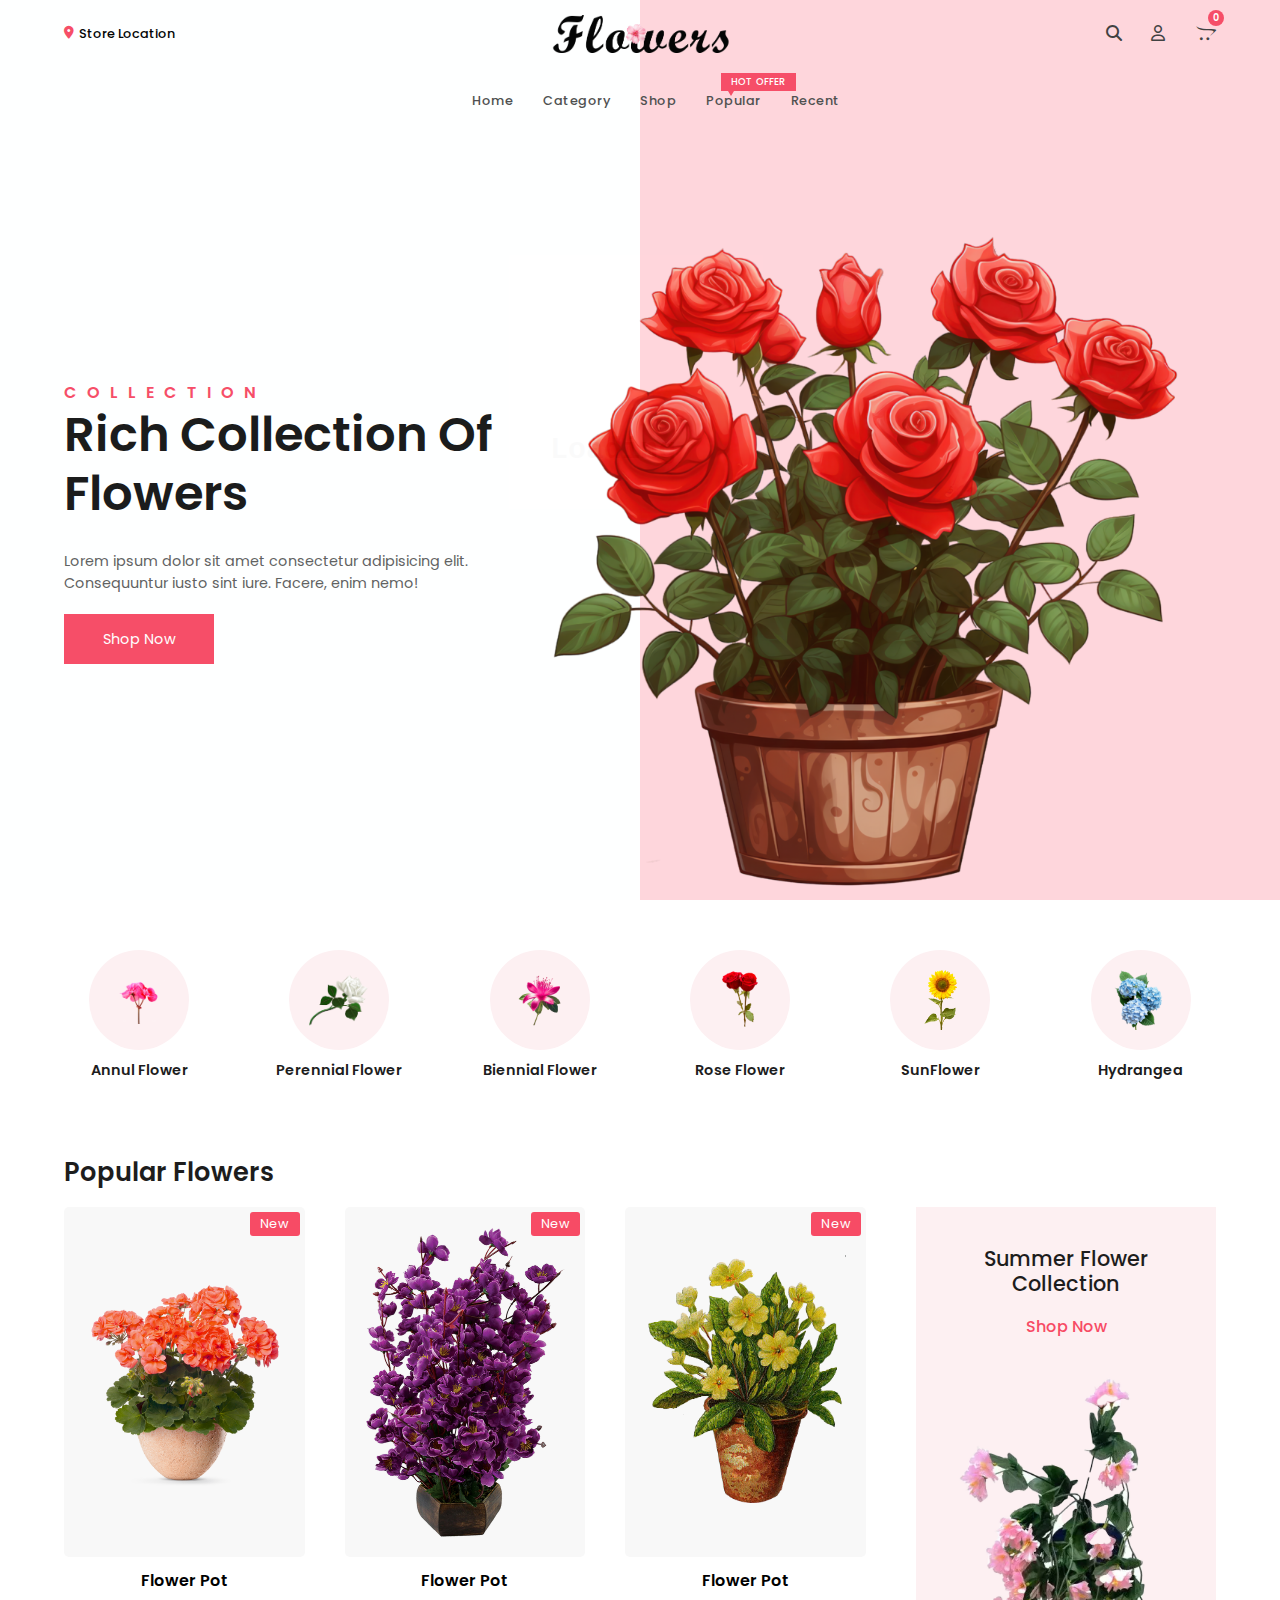
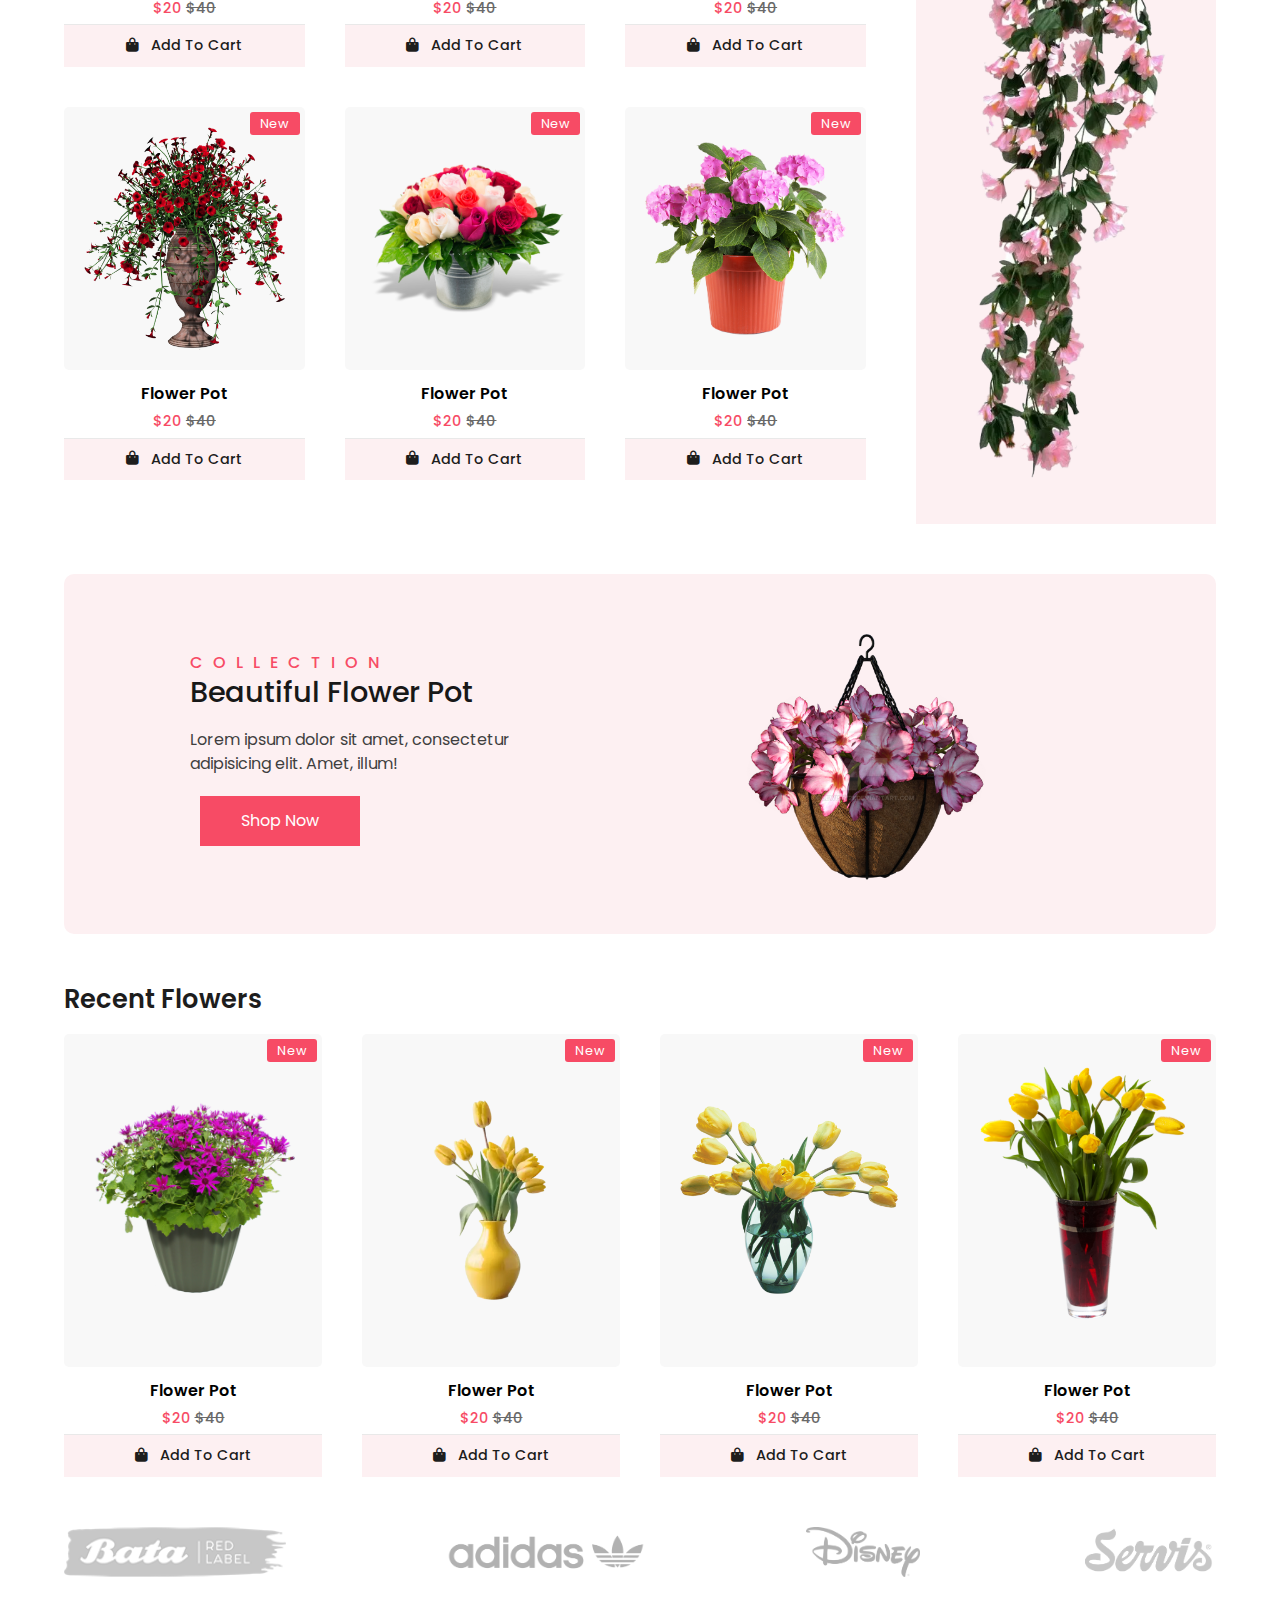
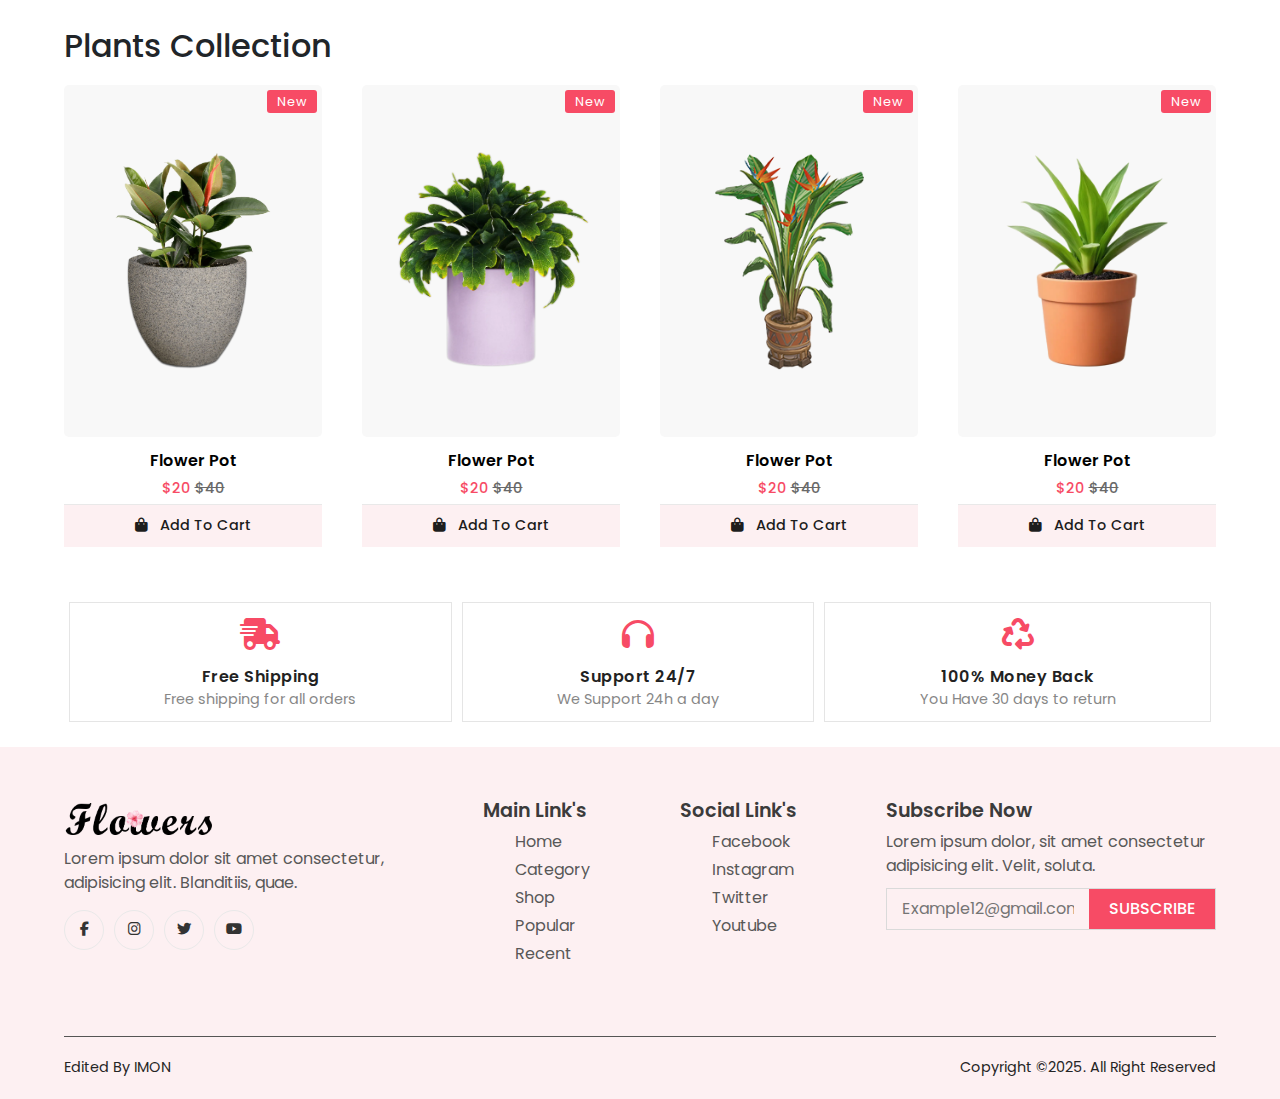
<file: index.html>
<!DOCTYPE html>
<html lang="en">
<head>
    <meta charset="UTF-8">
    <meta name="viewport" content="width=device-width, initial-scale=1.0">
    <title>FLOWER SHOP</title>
    <!-- favion icon -->
     <link rel="icon" href="assets/images/fav_icon/fav-icon.png">

    <!-- CSS LINK -->
     <link rel="stylesheet" href="assets/css/all.min.css">
     <link rel="stylesheet" href="assets/css/bootstrap.min.css">
     <link rel="stylesheet" href="assets/css/style.css">
    <!-- CSS LINK END -->
</head>
<body>
    
    <!-- PRELOADER AREA -->
    <div class="preloader_area">
      <div class="loader"></div>
    </div>
    <!-- PRELOADER AREA END -->


    <!-- BACK TO TOP BTN AREA -->
    <button class="back_to_top btn btn-primary">
      <i class="fa-solid fa-angles-up"></i>
    </button>
    <!-- BACK TO TOP BTN AREA END -->


    <!-- MAIN AREA -->
     <section id="main">


      <!-- btn -->
      <input type="checkbox" class="menu-btn" id="menu-btn">

        <!-- ========= MENU AREA ========= -->
         <header>


             <!-- header top -->
            <div class="header_top">

               <!-- menu-icon -->
                <label for="menu-btn" class="menu-icon">
                  <span class="nav-icon"></span>
                </label>

               <!-- location -->
                <div class="nav-location">
                    <a href="#">
                        <i class="fa-solid fa-location-dot"></i>
                        Store Location
                    </a>
                </div>

                <a href="#" class="logo">
                    <img src="assets/images/logo2.png" alt="logo">
                </a>

                <div class="nav-btns">
                    <!-- search -->
                    <a href="javascript:void(0);" class="nav-search">
                        <i class="fa-solid fa-magnifying-glass"></i>
                    </a>

                    <!-- user -->
                    <a href="javascript:void(0);" class="nav-user">
                        <i class="fa-regular fa-user"></i>
                    </a>

                    <!-- cart -->
                    <a href="#" class="nav-cart">
                        <i class="fa-brands fa-opencart"></i>
                        <span>0</span>
                    </a>
                </div>

            </div>

            <!-- ========= navigation ========= -->

            <nav class="navigation">
                <ul class="menu">
                    <li><a href="index.html">Home</a></li>
                    <li><a href="#category">Category</a></li>
                    <li><a href="#shoping-banner">Shop</a></li>
                    <li>
                        <a href="#popular">Popular</a>
                        <span class="nav-label">Hot Offer</span>
                    </li>
                    <li><a href="#recent-products">Recent</a></li>
                </ul>
            </nav>

         </header>
        <!-- ========= MENU AREA END ========= -->


        <!-- ========= HERO AREA ========= -->
         <div class="main_content">
            <!-- ===== text ===== -->
             <div class="main_content_text">
                <strong>Collection</strong>
                <h1>Rich Collection Of Flowers</h1>
                <p>Lorem ipsum dolor sit amet consectetur adipisicing elit. Consequuntur iusto sint iure. Facere, enim nemo!</p>
                <a href="#">Shop Now</a>
             </div>
             <!-- ===== main img ===== -->
              <div class="main_content_img">
                <img src="assets/images/main/model.png" alt="model">
              </div>
         </div>
        <!-- ========= HERO AREA END ========= -->

     </section>
    <!-- MAIN AREA END -->


    <!-- ======= SEARCH AREA ======= -->
     <div class="search-bar">
        <!-- ===input=== -->
         <form class="search-input">
            <input type="text" name="search" placeholder="Search For Product">
            <!-- cancle -->
             <a href="javascript:void(0);" class="search-cancel">
                <i class="fa-solid fa-xmark"></i>
             </a>
         </form>
     </div>
    <!-- ======= SEARCH AREA END ======= -->


    <!-- ===== USER AREA ===== -->
     <div class="form">

        <!-- *****login***** -->
         <div class="login-form">
            <!-- close btn -->
             <a href="javascript:void(0);" class="form-cancel">
                <i class="fa-solid fa-xmark"></i>
             </a>
             <!-- heading -->
              <strong>Log in</strong>
              <!-- input -->
               <form>
                <input type="email" name="email" placeholder="Example12@gmail.com" required>
                <input type="password" name="password" placeholder="Password" required>
                <input type="submit" value="Log in">
               </form>
               <!-- btns -->
                <div class="form-btns">
                    <a href="#" class="forget">Forgotten password?</a>
                    <a href="javascript:void(0);" class="sign-up-btn">Create New Account</a>
                </div>
         </div>


        <!-- *****signup***** -->
         <div class="sign-up-form">
            <!-- close btn -->
             <a href="javascript:void(0);" class="form-cancel">
                <i class="fa-solid fa-xmark"></i>
             </a>
             <!-- heading -->
              <strong>Sign Up</strong>
              <!-- input -->
               <form>
                <input type="text" name="fullname" placeholder="Full Name" required>
                <input type="email" name="email" placeholder="Example12@gmail.com" required>
                <input type="password" name="password" placeholder="Strong Password" required>
                <input type="submit" value="Sign Up">
               </form>
               <!-- btns -->
                <div class="form-btns">
                    <a href="javascript:void(0);" class="already-account">Already Have An Account</a>
                </div>
         </div>
     </div>
    <!-- ===== USER AREA END ===== -->


    <!-- ======= CATEGORY AREA ======= -->
     <section id="category">
        <!-- box1 -->
         <a href="#" class="category-box">
            <!-- img -->
             <div class="category-box-img">
                <img src="assets/images/category/category_01.png" alt="Annul Flower">
             </div>
             <!-- text -->
              <strong>Annul Flower</strong>
         </a>

        <!-- box2 -->
         <a href="#" class="category-box">
            <!-- img -->
             <div class="category-box-img">
                <img src="assets/images/category/category_02.png" alt="Perennial Flower">
             </div>
             <!-- text -->
              <strong>Perennial Flower</strong>
         </a>

        <!-- box3 -->
         <a href="#" class="category-box">
            <!-- img -->
             <div class="category-box-img">
                <img src="assets/images/category/category_03.png" alt="Biennial Flower">
             </div>
             <!-- text -->
              <strong>Biennial Flower</strong>
         </a>

        <!-- box4 -->
         <a href="#" class="category-box">
            <!-- img -->
             <div class="category-box-img">
                <img src="assets/images/category/category_04.png" alt="Rose Flower">
             </div>
             <!-- text -->
              <strong>Rose Flower</strong>
         </a>

        <!-- box5 -->
         <a href="#" class="category-box">
            <!-- img -->
             <div class="category-box-img">
                <img src="assets/images/category/category_05.png" alt="SunFlower">
             </div>
             <!-- text -->
              <strong>SunFlower</strong>
         </a>

        <!-- box6 -->
         <a href="#" class="category-box">
            <!-- img -->
             <div class="category-box-img">
                <img src="assets/images/category/category_06.png" alt="Hydrangea">
             </div>
             <!-- text -->
              <strong>Hydrangea</strong>
         </a>
     </section>
    <!-- ======= CATEGORY AREA END ======= -->


    <!-- ===== POPULAR ITEM AREA ===== -->
     <section id="popular">

        <!-- heading -->
         <h2>Popular Flowers</h2>

         <!-- container -->
          <div class="popular-dress-container">
            <!-- product -->
             <div class="popular-product-container">
                <!-- box1 -->
                 <div class="product-box">
                    <!-- image -->
                     <a href="#" class="product-box-img">
                        <img src="assets/images/popular/popular_01.png" alt="PopularProduct">
                        <span>New</span>
                     </a>
                     <!-- text -->
                      <div class="product-box-text">
                        <a href="#" class="product-text-title">Flower Pot</a>
                        <span>$20 <del>$40</del></span>
                        <a href="#" class="product-cart-btn">
                            <i class="fa-solid fa-bag-shopping"></i>
                            Add To Cart
                        </a>
                      </div>
                 </div>

                <!-- box2 -->
                 <div class="product-box">
                    <!-- image -->
                     <a href="#" class="product-box-img">
                        <img src="assets/images/popular/popular_02.png" alt="PopularProduct">
                        <span>New</span>
                     </a>
                     <!-- text -->
                      <div class="product-box-text">
                        <a href="#" class="product-text-title">Flower Pot</a>
                        <span>$20 <del>$40</del></span>
                        <a href="#" class="product-cart-btn">
                            <i class="fa-solid fa-bag-shopping"></i>
                            Add To Cart
                        </a>
                      </div>
                 </div>

                <!-- box3 -->
                 <div class="product-box">
                    <!-- image -->
                     <a href="#" class="product-box-img">
                        <img src="assets/images/popular/popular_03.png" alt="PopularProduct">
                        <span>New</span>
                     </a>
                     <!-- text -->
                      <div class="product-box-text">
                        <a href="#" class="product-text-title">Flower Pot</a>
                        <span>$20 <del>$40</del></span>
                        <a href="#" class="product-cart-btn">
                            <i class="fa-solid fa-bag-shopping"></i>
                            Add To Cart
                        </a>
                      </div>
                 </div>

                <!-- box4 -->
                 <div class="product-box">
                    <!-- image -->
                     <a href="#" class="product-box-img">
                        <img src="assets/images/popular/popular_04.png" alt="PopularProduct">
                        <span>New</span>
                     </a>
                     <!-- text -->
                      <div class="product-box-text">
                        <a href="#" class="product-text-title">Flower Pot</a>
                        <span>$20 <del>$40</del></span>
                        <a href="#" class="product-cart-btn">
                            <i class="fa-solid fa-bag-shopping"></i>
                            Add To Cart
                        </a>
                      </div>
                 </div>

                <!-- box5 -->
                 <div class="product-box">
                    <!-- image -->
                     <a href="#" class="product-box-img">
                        <img src="assets/images/popular/popular_05.png" alt="PopularProduct">
                        <span>New</span>
                     </a>
                     <!-- text -->
                      <div class="product-box-text">
                        <a href="#" class="product-text-title">Flower Pot</a>
                        <span>$20 <del>$40</del></span>
                        <a href="#" class="product-cart-btn">
                            <i class="fa-solid fa-bag-shopping"></i>
                            Add To Cart
                        </a>
                      </div>
                 </div>

                <!-- box6 -->
                 <div class="product-box">
                    <!-- image -->
                     <a href="#" class="product-box-img">
                        <img src="assets/images/popular/popular_06.png" alt="PopularProduct">
                        <span>New</span>
                     </a>
                     <!-- text -->
                      <div class="product-box-text">
                        <a href="#" class="product-text-title">Flower Pot</a>
                        <span>$20 <del>$40</del></span>
                        <a href="#" class="product-cart-btn">
                            <i class="fa-solid fa-bag-shopping"></i>
                            Add To Cart
                        </a>
                      </div>
                 </div>
             </div>
             <!-- banner -->
              <div class="popular-banner">
               <!-- text -->
                <div class="popular-banner-text">
                  <h3>Summer Flower Collection</h3>
                  <a href="#">Shop Now</a>
                </div>
                  <!-- img -->
                   <div class="popular-banner-img">
                     <img src="assets/images/banner.webp" alt="Banner">
                   </div>
              </div>
          </div>
     </section>
    <!-- ===== POPULAR ITEM AREA END ===== -->


    <!-- ===== SHOPING BANNER AREA ===== -->
     <section id="shoping-banner">
      <div class="shoping-banner-container">
         <!-- text -->
          <div class="shoping-banner-text">
            <strong>Collection</strong>
            <h3>Beautiful Flower Pot</h3>
            <p>Lorem ipsum dolor sit amet, consectetur adipisicing elit. Amet, illum!</p>
            <a href="#">Shop Now</a>
          </div>
          <!-- img -->
          <div class="shoping-banner-img">
            <img src="assets/images/shoes-bag.png" alt="Banner">
          </div>
      </div>
     </section>
    <!-- ===== SHOPING BANNER AREA END ===== -->


    <!-- ===== RECENT PRODUCT AREA ===== -->
     <section id="recent-products">

      <!-- heading -->
      <h2>Recent Flowers</h2>

      <!-- container -->
       <div class="recent-product-container">
         <!-- box1 -->
         <div class="product-box">
            <!-- image -->
             <a href="#" class="product-box-img">
                <img src="assets/images/popular/popular_07.png" alt="PopularProduct">
                <span>New</span>
             </a>
             <!-- text -->
              <div class="product-box-text">
                <a href="#" class="product-text-title">Flower Pot</a>
                <span>$20 <del>$40</del></span>
                <a href="#" class="product-cart-btn">
                    <i class="fa-solid fa-bag-shopping"></i>
                    Add To Cart
                </a>
              </div>
         </div>

         <!-- box2 -->
         <div class="product-box">
            <!-- image -->
             <a href="#" class="product-box-img">
                <img src="assets/images/popular/popular_08.png" alt="PopularProduct">
                <span>New</span>
             </a>
             <!-- text -->
              <div class="product-box-text">
                <a href="#" class="product-text-title">Flower Pot</a>
                <span>$20 <del>$40</del></span>
                <a href="#" class="product-cart-btn">
                    <i class="fa-solid fa-bag-shopping"></i>
                    Add To Cart
                </a>
              </div>
         </div>

         <!-- box3 -->
         <div class="product-box">
            <!-- image -->
             <a href="#" class="product-box-img">
                <img src="assets/images/popular/popular_09.png" alt="PopularProduct">
                <span>New</span>
             </a>
             <!-- text -->
              <div class="product-box-text">
                <a href="#" class="product-text-title">Flower Pot</a>
                <span>$20 <del>$40</del></span>
                <a href="#" class="product-cart-btn">
                    <i class="fa-solid fa-bag-shopping"></i>
                    Add To Cart
                </a>
              </div>
         </div>

         <!-- box4 -->
         <div class="product-box">
            <!-- image -->
             <a href="#" class="product-box-img">
                <img src="assets/images/popular/popular_10.png" alt="PopularProduct">
                <span>New</span>
             </a>
             <!-- text -->
              <div class="product-box-text">
                <a href="#" class="product-text-title">Flower Pot</a>
                <span>$20 <del>$40</del></span>
                <a href="#" class="product-cart-btn">
                    <i class="fa-solid fa-bag-shopping"></i>
                    Add To Cart
                </a>
              </div>
         </div>

       </div>
      
     </section>
    <!-- ===== RECENT PRODUCT AREA END ===== -->


    <!-- ===== PARTNER AREA ===== -->
     <section id="partner">
      <img src="assets/images/BrandLogo/logo-1.png" alt="partnercompaney">
      <img src="assets/images/BrandLogo/logo-2.png" alt="partnercompaney">
      <img src="assets/images/BrandLogo/logo-3.png" alt="partnercompaney">
      <img src="assets/images/BrandLogo/logo-4.png" alt="partnercompaney">
     </section>
    <!-- ===== PARTNER AREA END ===== -->


    <!-- ===== PLANTS AREA ===== -->
    <section id="plants-products">

      <!-- heading -->
      <h2>Plants Collection</h2>

      <!-- container -->
       <div class="recent-product-container">
         <!-- box1 -->
         <div class="product-box">
            <!-- image -->
             <a href="#" class="product-box-img">
                <img src="assets/images/popular/popular_11.webp" alt="PopularProduct">
                <span>New</span>
             </a>
             <!-- text -->
              <div class="product-box-text">
                <a href="#" class="product-text-title">Flower Pot</a>
                <span>$20 <del>$40</del></span>
                <a href="#" class="product-cart-btn">
                    <i class="fa-solid fa-bag-shopping"></i>
                    Add To Cart
                </a>
              </div>
         </div>

         <!-- box2 -->
         <div class="product-box">
            <!-- image -->
             <a href="#" class="product-box-img">
                <img src="assets/images/popular/popular_12.webp" alt="PopularProduct">
                <span>New</span>
             </a>
             <!-- text -->
              <div class="product-box-text">
                <a href="#" class="product-text-title">Flower Pot</a>
                <span>$20 <del>$40</del></span>
                <a href="#" class="product-cart-btn">
                    <i class="fa-solid fa-bag-shopping"></i>
                    Add To Cart
                </a>
              </div>
         </div>

         <!-- box3 -->
         <div class="product-box">
            <!-- image -->
             <a href="#" class="product-box-img">
                <img src="assets/images/popular/popular_13.webp" alt="PopularProduct">
                <span>New</span>
             </a>
             <!-- text -->
              <div class="product-box-text">
                <a href="#" class="product-text-title">Flower Pot</a>
                <span>$20 <del>$40</del></span>
                <a href="#" class="product-cart-btn">
                    <i class="fa-solid fa-bag-shopping"></i>
                    Add To Cart
                </a>
              </div>
         </div>

         <!-- box4 -->
         <div class="product-box">
            <!-- image -->
             <a href="#" class="product-box-img">
                <img src="assets/images/popular/popular_14.webp" alt="PopularProduct">
                <span>New</span>
             </a>
             <!-- text -->
              <div class="product-box-text">
                <a href="#" class="product-text-title">Flower Pot</a>
                <span>$20 <del>$40</del></span>
                <a href="#" class="product-cart-btn">
                    <i class="fa-solid fa-bag-shopping"></i>
                    Add To Cart
                </a>
              </div>
         </div>

       </div>
      
     </section>
    <!-- ===== PLANTS AREA END ===== -->


    <!-- ===== SERVICE AREA ===== -->
     <section class="service_area">

      <!-- service box1 -->
       <div class="service-box">
         <i class="fa-solid fa-truck-fast"></i>
         <span>Free Shipping</span>
         <p>Free shipping for all orders</p>
       </div>

      <!-- service box2 -->
       <div class="service-box">
         <i class="fa-solid fa-headphones"></i>
         <span>Support 24/7</span>
         <p>We Support 24h a day</p>
       </div>

      <!-- service box3 -->
       <div class="service-box">
         <i class="fa-solid fa-recycle"></i>
         <span>100% Money Back</span>
         <p>You Have 30 days to return</p>
       </div>
     </section>
    <!-- ===== SERVICE AREA END ===== -->


    <!-- ===== FOOTER AREA ===== -->
     <footer>
      <div class="footer-container">

         <!-- company box -->
          <div class="footer-company-box">
            <!-- logo -->
             <a href="#" class="footer-logo">
               <img src="assets/images/logo2.png" alt="footer-logo">
             </a>
             <!-- details -->
              <p>Lorem ipsum dolor sit amet consectetur, adipisicing elit. Blanditiis, quae.</p>
              <!-- social -->
               <div class="footer-social">
                  <!-- facebook -->
                   <a href="#">
                     <i class="fa-brands fa-facebook-f"></i>
                   </a>
                   <!-- instagram -->
                    <a href="#">
                     <i class="fa-brands fa-instagram"></i>
                    </a>
                    <!-- twitter -->
                     <a href="#">
                        <i class="fa-brands fa-twitter"></i>
                     </a>
                     <!-- Youtube -->
                      <a href="#">
                        <i class="fa-brands fa-youtube"></i>
                      </a>
               </div>
          </div>

          <!-- quick links -->
           <div class="footer-link-box">
            <strong>Main Link's</strong>
            <ul>
               <li><a href="index.html">Home</a></li>
               <li><a href="#category">Category</a></li>
               <li><a href="#shoping-banner">Shop</a></li>
               <li><a href="#popular">Popular</a></li>
               <li><a href="#recent-products">Recent</a></li>
            </ul>
           </div>

          <!-- social links -->
           <div class="footer-link-box">
            <strong>Social Link's</strong>
            <ul>
               <li><a href="#">Facebook</a></li>
               <li><a href="#">Instagram</a></li>
               <li><a href="#">Twitter</a></li>
               <li><a href="#">Youtube</a></li>
            </ul>
           </div>

           <!-- subscribe -->
            <div class="footer-subscribe">
               <strong>Subscribe Now</strong>
               <p>Lorem ipsum dolor, sit amet consectetur adipisicing elit. Velit, soluta.</p>
               <form class="subscribe-box">
                  <input type="email" placeholder="Example12@gmail.com" name="subscribe" required>
                  <button>Subscribe</button>
               </form>
            </div>
      </div>

      <!-- bottom -->
       <div class="footer-bottom">
         <span>Edited By IMON</span>
         <span>Copyright &copy;2025. All Right Reserved</span>
       </div>
     </footer>
    <!-- ===== FOOTER AREA END ===== -->

    <!-- JS LINK -->
     <script src="assets/js/bootstrap.bundle.min.js"></script>
     <script src="assets/js/jquery-1.12.4.min.js"></script>
     <script src="assets/js/script.js"></script>
    <!-- JS LINK END -->
</body>
</html>



<!-- 
inspire with "Going-To Internet" Youtube Channel
-->
</file>
<file: assets/css/style.css>
/* GOOGLE FONT LINK */
@import url('https://fonts.googleapis.com/css2?family=Poppins:ital,wght@0,100;0,200;0,300;0,400;0,500;0,600;0,700;0,800;0,900;1,100;1,200;1,300;1,400;1,500;1,600;1,700;1,800;1,900&display=swap');
/* GOOGLE FONT LINK END */

/* ==================== ===== */

/* COMMON CSS AREA */
* {
    margin: 0;
    padding: 0;
    box-sizing: border-box;
    scroll-behavior: smooth;
    font-family: "Poppins", sans-serif;
}

a {
    text-decoration: none;
}

ul {
    list-style: none;
}

:root {
    --primary_color: #ffd6dc;
    --light_color: #fdf0f2;
    --dark_color: #f74b65;
    --product_color: #f8f8f8;
}
/* COMMON CSS AREA END */

/* ==================== ===== */

/* PRELOADER AREA */
.preloader_area {
    position: fixed;
    top: 0;
    width: 100%;
    height: 100vh;
    background: #DFF2EB;
    z-index: 999;
    display: flex;
    justify-content: center;
    align-items: center;
}

.loader {
    width: fit-content;
    font-weight: bold;
    font-family: monospace;
    font-size: 30px;
    clip-path: inset(0 3ch 0 0);
    animation: l4 2.5s steps(4) infinite;
}

.loader:before {
    content:"Loading..."
}

@keyframes l4 {to{clip-path: inset(0 -1ch 0 0)}}
/* PRELOADER AREA END */

/* ==================== ===== */

/* BACK TO TOP BTN AREA */
.back_to_top {
    position: fixed;
    bottom: 20px;
    right: 25px;
    z-index: 900;
    border: 1px solid #233343;
    border-radius: 50%;
    height: 50px;
    width: 50px;
    color: var(--dark_color);
    background: transparent;
    display: none;
    animation: btt 0.7s ease-in-out;
}

.back_to_top:hover {
    border: 1px solid var(--dark_color);
    background: var(--dark_color);
}

@keyframes btt {
    form {
        transform: translateY(100px);
    }
    to {
        transform: translateY(0px);
    }
}
/* BACK TO TOP BTN AREA END */

/* ==================== ===== */

/* MAIN AREA */
#main {
    min-height: 100vh;
    width: 100%;
    overflow: hidden;
    display: flex;
    flex-direction: column;
    position: relative;
}

#main::after {
    content: "";
    position: absolute;
    right: 0px;
    top: 0px;
    width: 50%;
    background: var(--primary_color);
    height: 100%;
    z-index: -1;
}
/* MAIN AREA END */

/* ==================== ===== */

/* MENU AREA */
.header_top {
    max-width: 1200px;
    width: 90%;
    margin: auto;
    padding: 15px 0px;
    display: flex;
    justify-content: space-between;
    align-items: center;
}

header.header-fix {
    background: var(--light_color);
    /* background: #ffffff; */
    position: fixed;
    top: 0px;
    left: 0px;
    width: 100%;
    z-index: 101;
    box-shadow: 2px 2px 30px rgba(0, 0, 0, 0.05);
    animation: navigation 0.6s;
}

header.header-fix .header_top {
    /* border-bottom: 1px solid #f7f7f7; */
    border-bottom: 1px solid var(--dark_color);
}

@keyframes navigation {
    0%{
        top: -100%;
    }
    100%{
        top: 0%;
    }
}

.nav-location {
    display: flex;
    justify-content: center;
    align-items: center;
}

.nav-location a {
    display: flex;
    justify-content: center;
    align-items: center;
    color: #000000;
    font-size: 0.8rem;
    font-weight: 500;
    /* gap: 5px; */
}

.nav-location a i {
    color: var(--dark_color);
    margin-right: 5px;
}

.logo {
    max-height: 40px;
    max-width: 180px;
    display: flex;
}

.logo img {
    max-height: 40px;
    height: 100%;
    width: 100%;
    object-fit: contain;
    object-position: center;
}

.nav-btns {
    display: flex;
    justify-content: center;
    align-items: center;
    grid-gap: 25px;
}

.nav-btns a i {
    color: #3f3f3f;
    height: 18px;
    width: 20px;
}

.nav-cart {
    position: relative;
}

.nav-cart span {
    position: absolute;
    color: #ffffff;
    background: var(--dark_color);
    height: 16px;
    width: 16px;
    border-radius: 50%;
    display: flex;
    justify-content: center;
    align-items: center;
    font-size: 0.6rem;
    font-weight: 600;
    right: -8px;
    top: -12px;
}

.navigation {
    display: flex;
    justify-content: center;
    align-items: center;
    max-width: 1200px;
    width: 90%;
    margin: auto;
    padding: 20px 0px;
    z-index: 101;
    position: relative;
}

.menu {
    display: flex;
    align-items: center;
}

.menu li a {
    margin: 0px 15px;
    color: #4d4d4d;
    letter-spacing: 0.5px;
    font-size: 0.8rem;
    font-weight: 500;
    transition: all ease 0.5s;
}

.menu li a:hover {
    color: #181818;
}

.menu li {
    position: relative;
}

.nav-label {
    padding: 2px 10px;
    color: #ffffff;
    background: var(--dark_color);
    font-size: 0.6rem;
    font-weight: 500;
    display: flex;
    justify-content: center;
    align-items: center;
    text-transform: uppercase;
    position: absolute;
    right: -20px;
    top: -15px;
}

.nav-label::after {
    content: "";
    position: absolute;
    left: 10%;
    top: 100%;
    height: 0px;
    width: 0px;
    border-top: 5px solid var(--dark_color);
    border-right: 3px solid transparent;
    border-bottom: 3px solid transparent;
    border-left: 3px solid transparent;
}
/* MENU AREA END */

/* ==================== ===== */

/* HERO AREA */
.main_content {
    display: flex;
    justify-content: space-between;
    align-items: center;
    max-width: 1200px;
    width: 90%;
    margin: auto;
    margin-bottom: 0px;
    padding-top: 20px;
}

.main_content_text {
    display: flex;
    flex-direction: column;
    margin-bottom: 80px;
}

.main_content_text strong {
    color: var(--dark_color);
    text-transform: uppercase;
    letter-spacing: 10px;
    font-weight: 600;
}

.main_content_text h1 {
    font-size: 3rem;
    color: #181818;
    line-height: 3.7rem;
    font-weight: 600;
}

.main_content_text p {
    color: #5f5f5f;
    margin: 20px 0px;
    font-size: 0.9rem;
}

.main_content_text a {
    color: #ffffff;
    background: var(--dark_color);
    max-width: 150px;
    height: 50px;
    width: 100%;
    display: flex;
    justify-content: center;
    align-items: center;
    font-size: 0.9rem;
}

.main_content_img {
    width: 100%;
    height: 75vh;
}

.main_content_img img {
    width: 100%;
    height: 100%;
    object-fit: contain;
    object-position: center;
}
/* HERO AREA END */

/* ==================== ===== */

/* SEARCH AREA */
.search-bar {
    height: 40vh;
    width: 100%;
    background: #ffffffbb;
    backdrop-filter: blur(30px);
    position: fixed;
    left: 0px;
    bottom: 0px;
    display: none;
    justify-content: center;
    box-shadow: 2px 2px 30px rgba(0, 0, 0, 0.05);
    z-index: 101;
}

.search-input {
    height: 100px;
    width: 90%;
    border-bottom: 1px solid #d4d4d4;
    display: flex;
    justify-content: center;
    align-items: center;
    margin-top: 20px;
}

.search-input input {
    width: 100%;
    border: none;
    outline: none;
    background: transparent;
    font-size: 1.5rem;
    margin: 0px;
}

.search-cancel {
    color: var(--dark_color);
    font-size: 2rem;
    padding-right: 40px;
    transition: all ease 0.5s;
}

.search-cancel:hover {
    opacity: 0.8;
}

.search-bar-active {
    display: flex;
    animation: searchanimation 0.5s;
}

@keyframes searchanimation {
    0% {
        bottom: -100%;
    }
    100% {
        bottom: 0%;
    }
}
/* SEARCH AREA END */

/* ==================== ===== */

/* USER AREA */
.form {
    height: 100%;
    width: 100%;
    position: fixed;
    top: 0px;
    left: 0px;
    background: rgba(0, 0, 0, 0.2);
    display: flex;
    justify-content: center;
    align-items: center;
    flex-direction: column;
    z-index: 102;
}

.login-form,
.sign-up-form {
    width: 100%;
    max-width: 420px;
    padding: 20px 10px;
    background: #ffffff;
    box-shadow: 2px 2px 30px rgba(0, 0, 0, 0.1);
    display: flex;
    justify-content: center;
    align-items: center;
    flex-direction: column;
    position: relative;
    border-radius: 5px;
    animation: fade 0.5s;
}

.login-form form,
.sign-up-form form {
    display: flex;
    justify-content: center;
    align-items: center;
    flex-direction: column;
    width: 100%;
}

.form-cancel {
    position: absolute;
    right: 20px;
    top: 10px;
    color: #868686;
    font-size: 18px;
}

.login-form strong,
.sign-up-form strong {
    font-size: 2rem;
    font-weight: 500;
    color: #272727;
    margin: 2px 7px 7px 7px;
    text-transform: uppercase;
    letter-spacing: 0.5px;
}

.login-form input,
.sign-up-form input {
    height: 45px;
    width: 90%;
    margin: 6px 0px;
    padding: 0px 10px;
    border: 1px solid rgba(0, 0, 0, 0.1);
    border-radius: 7px;
    outline: none;
}

.login-form input::placeholder,
.sign-up-form input::placeholder {
    color: rgba(0, 0, 0, 0.5);
}

.login-form input[type="submit"],
.sign-up-form input[type="submit"] {
    color: #ffffff;
    border: none;
    outline: none;
    cursor: pointer;
    text-transform: uppercase;
    margin-top: 10px;
    border-radius: 3px;
    background: var(--dark_color);
    box-shadow: 2px 2px 30px rgba(0, 0, 0, 0.1);
}

.form-btns {
    width: 90%;
    display: flex;
    justify-content: space-between;
    align-items: center;
    flex-wrap: wrap;
    margin-top: 10px;
    grid-gap: 10px;
}

.form-btns a {
    font-size: 0.9rem;
    color: #4d4d4d;
}

.form-btns a:hover {
    color: var(--dark_color);
    text-decoration: underline;
}

.form,
.login-form,
.sign-up-form {
    display: none;
}

.login-active,
.login-active .login-form,
.sign-up-active, 
.sign-up-active .sign-up-form {
    display: flex;
}

@keyframes fade {
    0% {
        opacity: 0;
    }
    100% {
        opacity: 1;
    }
}
/* USER AREA END */

/* ==================== ===== */

/* CATEGORY AREA */
#category {
    width: 90%;
    max-width: 1200px;
    margin: 50px auto;
    display: grid;
    grid-template-columns: 1fr 1fr 1fr 1fr 1fr 1fr;
    grid-gap: 50px;
    overflow-x: auto;
}

.category-box {
    display: flex;
    justify-content: center;
    align-items: center;
    flex-direction: column;
    padding-bottom: 25px;
    transition: all ease 0.5s;
}

.category-box:hover {
    opacity: 0.8;
}

.category-box-img {
    background: var(--light_color);
    border-radius: 50%;
    height: 100px;
    width: 100px;
    padding: 20px;
}

.category-box-img img {
    height: 100%;
    width: 100%;
    object-fit: contain;
    object-position: center;
}

.category-box strong {
    font-size: 0.9rem;
    font-weight: 600;
    color: #1d1d1d;
    margin-top: 10px;
    text-align: center;
}
/* CATEGORY AREA END */

/* ==================== ===== */

/* POPULAR ITEM AREA */
#popular {
    width: 90%;
    max-width: 1200px;
    margin: 50px auto;
}

#popular h2,
#recent-products h2 {
    font-size: 1.6rem;
    font-weight: 600;
    color: #1d1d1d;
}

.popular-dress-container {
    display: grid;
    grid-template-columns: 1fr 300px;
    grid-gap: 50px;
    margin-top: 20px;
    align-items: flex-start;
}

.popular-product-container {
    display: grid;
    grid-template-columns: 1fr 1fr 1fr;
    grid-gap: 40px;
}

.product-box {
    width: 100%;
    display: flex;
    flex-direction: column;
}

.product-box-img {
    width: 100%;
    max-height: 400px;
    height: 100%;
    background: var(--product_color);
    padding: 20px;
    border-radius: 5px;
    position: relative;
    transition: all ease 0.5s;
}

.popular-box-img:hover {
    opacity: 0.8;
}

.product-box-img img {
    height: 100%;
    width: 100%;
    object-fit: contain;
    object-position: center;
}

.product-box-img span {
    position: absolute;
    top: 5px;
    right: 5px;
    font-size: 0.8rem;
    color: #ffffff;
    background: var(--dark_color);
    font-size: 0.8rem;
    border-radius: 3px;
    letter-spacing: 0.2px;
    padding: 2px 10px;
}

.product-box-text {
    display: flex;
    justify-content: center;
    align-items: center;
    flex-direction: column;
}

.product-box-text .product-text-title {
    font-size: 1rem;
    font-weight: 600;
    color: #000000;
    margin-top: 12px;
}

.product-box-text span {
    font-size: 0.9rem;
    font-weight: 500;
    color: var(--dark_color);
    margin: 5px;
}

.product-box-text span del {
    color: #696969;
}

.product-box-text .product-cart-btn {
    border-top: 1px solid #e9e9e9;
    width: 100%;
    padding: 10px;
    color: #1d1d1d;
    background: var(--light_color);
    font-size: 0.9rem;
    font-weight: 500;
    display: flex;
    justify-content: center;
    align-items: center;
    transition: all ease 0.5s;
}

.product-box-text .product-cart-btn i {
    height: 16px;
    width: 20px;
    margin-right: 5px;
}

.product-box-text .product-cart-btn:hover {
    background: var(--dark_color);
    border-top: 1px solid transparent;
    color: #ffffff;
    fill: #ffffff;
}

.popular-banner {
    width: 100%;
    background: var(--light_color);
    min-height: 500px;
    display: flex;
    justify-content: space-between;
    align-items: center;
    text-align: center;
    flex-direction: column;
    padding: 40px 30px;
}

.popular-banner-text {
    display: flex;
    flex-direction: column;
    justify-content: center;
    align-items: center;
}

.popular-banner-text h3 {
    font-size: 1.3rem;
    font-weight: 500;
    color: #1d1d1d;
}

.popular-banner-text a {
    font-weight: 500;
    color: var(--dark_color);
    margin-top: 10px;
}

.popular-banner-img {
    height: 100%;
    width: 100%;
    margin-top: 30px;
}

.popular-banner-img img {
    height: 100%;
    width: 100%;
    object-fit: contain;
}
/* POPULAR ITEM AREA END */

/* ==================== ===== */

/* SHOPING BANNER AREA */
#shoping-banner {
    max-width: 1200px;
    width: 90%;
    margin: 50px auto;
    background: var(--light_color);
    padding: 30px;
    border-radius: 10px;
}

.shoping-banner-container {
    display: grid;
    grid-template-columns: 1fr 1fr;
    align-items: center;
    margin: auto;
    max-width: 900px;
}

.shoping-banner-text {
    display: flex;
    flex-direction: column;
    max-width: 400px;
}

.shoping-banner-text h3 {
    font-size: 1.8rem;
    color: #181818;
}

.shoping-banner-text strong {
    color: var(--dark_color);
    text-transform: uppercase;
    letter-spacing: 10px;
    font-weight: 500;
}

.shoping-banner-text p {
    color: #3f3f3f;
    margin: 10px 0px;
}

.shoping-banner-text a {
    color: #ffffff;
    background: var(--dark_color);
    max-width: 160px;
    height: 50px;
    width: 100%;
    display: flex;
    justify-content: center;
    align-items: center;
    margin: 10px;
    transition: all ease 0.5s;
}

.shoping-banner-text a:hover {
    opacity: 0.8;
}

.shoping-banner-img {
    height: 300px;
    display: flex;
    justify-content: center;
}

.shoping-banner-img img {
    height: 100%;
    object-fit: contain;
    object-position: center;
}
/* SHOPING BANNER AREA END */

/* ==================== ===== */

/* RECENT PRODUCT AREA */
#recent-products,
#plants-products {
    width: 90%;
    max-width: 1200px;
    margin: 50px auto;
}

.recent-product-container {
    display: grid;
    grid-template-columns: 1fr 1fr 1fr 1fr;
    grid-gap: 40px;
    margin-top: 20px;
}
/* RECENT PRODUCT AREA END */

/* ==================== ===== */

/* PARTNER AREA */
#partner {
    max-width: 1200px;
    width: 90%;
    margin: 50px auto;
    display: flex;
    justify-content: space-between;
    align-items: flex-start;
    flex-wrap: wrap;
    margin-top: 40px;
    grid-gap: 15px;
}

#partner img {
    height: 50px;
    object-fit: contain;
    object-position: center;
    filter: grayscale(1);
    opacity: 0.3;
    transition: all ease 0.5s;
}

#partner img:hover {
    filter: grayscale(0);
    opacity: 1;
}
/* PARTNER AREA END */

/* ==================== ===== */

/* PLANTS AREA */
/* PLANTS AREA END */

/* ==================== ===== */

/* SERVICE AREA */
.service_area {
    width: 90%;
    max-width: 1200px;
    display: flex;
    justify-content: center;
    align-items: center;
    margin: auto;
    margin-bottom: 20px;
    flex-wrap: wrap;
}

.service-box {
    display: flex;
    justify-content: center;
    align-items: center;
    flex-direction: column;
    border: 1px solid rgba(0, 0, 0, 0.1);
    min-width: 250px;
    padding-bottom: 10px;
    margin: 5px;
    flex-grow: 0.7;
}

.service-box i {
    font-size: 2rem;
    color: var(--dark_color);
    margin: 15px;
}

.service-box span {
    font-size: 1rem;
    font-weight: 600;
    letter-spacing: 0.5px;
    color: #222222;
}

.service-box p {
    font-size: 0.9rem;
    color: #878787;
    margin: 0px;
}
/* SERVICE AREA END */

/* ==================== ===== */

/* FOOTER AREA */
footer {
    width: 100%;
    background: var(--light_color);
}

.footer-container {
    max-width: 1200px;
    width: 90%;
    margin: 0px auto;
    padding: 50px 0px;
    display: flex;
    justify-content: space-between;
    align-items: flex-start;
}

.footer-company-box,
.footer-subscribe {
    max-width: 330px;
}

.footer-company-box .footer-logo {
    max-width: 150px;
    height: 45px;
    display: flex;
}

.footer-company-box .footer-logo img {
    width: 100%;
    height: 100%;
    object-fit: contain;
    object-position: center;
    max-height: 45px;
}

.footer-company-box p,
.footer-subscribe p {
    color: #585858;
    margin: 5px 0px;
}

.footer-social {
    display: flex;
    flex-wrap: wrap;
    align-items: center;
}

.footer-social a {
    margin-top: 10px;
    margin-right: 10px;
    height: 40px;
    width: 40px;
    border-radius: 50%;
    display: flex;
    justify-content: center;
    align-items: center;
    border: 1px solid #e9e9e9;
    color: #333333;
    font-size: 0.9rem;
    transition: all ease 0.5s;
}

.footer-social a:hover {
    color: #ffffff;
    background: var(--dark_color);
    border: 1px solid transparent;
}

.footer-link-box {
    display: flex;
    flex-direction: column;
}

.footer-link-box strong,
.footer-subscribe strong {
    color: #3b3b3b; 
    font-size: 1.2rem;
    font-weight: 600;
}

.footer-link-box ul {
    margin-top: 5px;
}

.footer-link-box ul li a {
    color: #585858;
    margin-bottom: 4px;
    display: flex;
    transition: all ease 0.5s;
}

.footer-link-box ul li a:hover {
    color: var(--dark_color);
}

.subscribe-box {
    height: 100%;
    width: 100%;
    border: 1px solid #dadada;
    display: flex;
    justify-content: center;
    margin-top: 10px;
}

.subscribe-box input {
    width: 100%;
    border: none;
    outline: none;
    background: transparent;
    padding: 0px 15px;
}

.subscribe-box button {
    border: none;
    outline: none;
    cursor: pointer;
    color: #ffffff;
    background: var(--dark_color);
    text-transform: uppercase;
    font-weight: 500;
    height: 40px;
    padding: 0px 20px;
}

.footer-bottom {
    display: flex;
    justify-content: space-between;
    align-items: center;
    /* border-top: 1px solid #e9e9e9; */
    border-top: 1px solid #555555;
    padding: 20px 0px;
    width: 90%;
    max-width: 1200px;
    flex-wrap: wrap;
    margin: auto;
    grid-gap: 10px;
}

.footer-bottom span {
    color: #252525;
    font-size: 0.9rem;
}
/* FOOTER AREA END */

/* ==================== ===== */
/* ==================== ===== */

.menu-btn, 
.menu-icon {
    display: none;
}
/* ==================== ===== */


/* RESPONSIVE PART */

@media(max-width:1200px) {
    .footer-container {
        display: grid;
        grid-template-columns: 1fr 1fr;
        grid-gap: 40px;
    }
}

@media(max-width:1100px) {
    .popular-dress-container {
        grid-template-columns: 1fr;
    }

    .popular-banner-img img {
        max-height: 500px;
        /* min-height: 500px; */
    }
}

@media(max-width:900px) {
    .recent-product-container {
        grid-template-columns: 1fr 1fr 1fr;
        grid-gap: 20px;
    }

    #partner {
        margin-top: 20px;
        justify-content: center;
        grid-gap: 30px;
    }

    #partner img {
        height: 40px;
    }

    .main_content {
        flex-direction: column-reverse;
    }

    .main_content img {
        max-height: 60vh;
    }

    .main_content_text {
        margin-top: 30px;
    }

    .main_content_text h1 {
        font-size: 2rem;
        line-height: 2.4rem;
    }

    .search-input {
        height: 60px;
    }

    .search-input input,
    .search-cancel {
        font-size: 1.4rem;
    }
}

@media(max-width:850px) {
    #shoping-banner {
        padding: 20px;
    }

    .shoping-banner-container {
        display: flex;
        flex-direction: column-reverse;
    }

    .shoping-banner-img {
        height: auto;
        width: 90%;
    }

    .shoping-banner-img img {
        width: 100%;
    }

    .shoping-banner-text {
        max-width: 90%;
        margin-top: 30px;
    }

    .navigation {
        padding: 0px;
        width: 100%;
        z-index: 105;
    }

    .logo,
    .nav-btns {
        position: relative;
        z-index: 105;
    }

    .nav-location {
        display: none;
    }

    .logo img {
        max-height: 30px;
    }

    .navigation .menu {
        display: none;
        position: absolute;
        left: 0px;
        top: -1px;
        background: #ffffff;
        width: 100%;
        margin: 0px;
        padding: 0px;
        box-shadow: 2px 30px 30px rgba(0, 0, 0, 0.05);
    }

    .navigation .menu li a {
        width: 100%;
        display: flex;
        align-items: center;
        margin: 0px;
        padding: 20px;
        border-top: 2px solid #e2e2e26e;
    }

    .nav-label {
        display: none;
    }

    header {
        position: relative;
    }

    header::after {
        content: "";
        position: absolute;
        left: 0px;
        top: 0px;
        height: 100%;
        width: 100%;
        background: #ffffff;
        display: none;
    }

    header.header-fix {
        position: fixed;
    }

    .menu-btn {
        display: none;
    }

    .menu-icon {
        cursor: pointer;
        float: right;
        padding: 10px 0px;
        position: relative;
        user-select: none;
        z-index: 106;
        display: block;
    }

    .menu-icon .nav-icon {
        background: #181818;
        display: block;
        position: relative;
        height: 2px;
        width: 20px;
        transition: background 0.5s ease-out;
    }

    .menu-icon .nav-icon::before,
    .menu-icon .nav-icon::after {
        content: "";
        background: #181818;
        position: absolute;
        height: 100%;
        width: 100%;
        transition: all ease-out 0.3s;
    }

    .menu-icon .nav-icon::before {
        top: 7px;
    }

    .menu-icon .nav-icon::after {
        top: -7px;
    }

    .menu-btn:checked ~ header .header_top .menu-icon .nav-icon {
        background: transparent;
    }

    .menu-btn:checked ~ header .header_top .menu-icon .nav-icon::after {
        transform: rotate(45deg);
        top: 0px;
    }

    .menu-btn:checked ~ header .header_top .menu-icon .nav-icon::before {
        transform: rotate(-45deg);
        top: 0px;
    }

    .menu-btn:checked ~ header .navigation .menu {
        display: block;
    }

    .menu-btn:checked ~ header::after {
        display: block;
    }
}

@media(max-width: 724px) {
    .popular-product-container,
    .recent-product-container {
        grid-template-columns: 1fr 1fr;
        grid-gap: 20px;
    }
}

@media(max-width: 600px) {
    .footer-container {
        grid-template-columns: 1fr;
    }

    .service-box {
        width: 100%;
    }

    .login-form, 
    .sign-up-form {
        width: 90%;
    }
}

@media(max-width: 320px) {
    .recent-product-container,
    .popular-product-container {
        grid-template-columns: 1fr;
    }
}
/* ==================== ===== */
/* ==================== ===== */
/* ==================== ===== */
</file>
